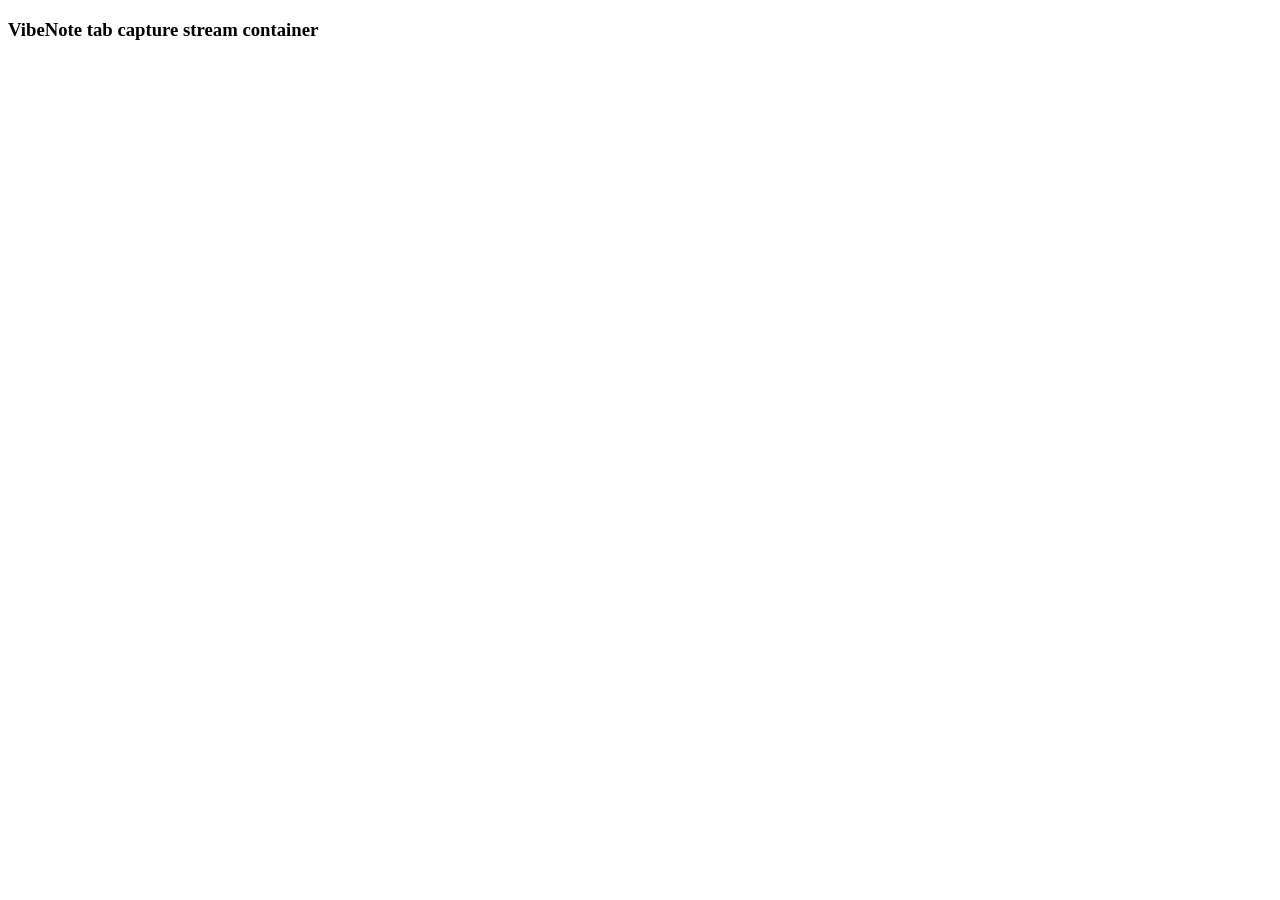
<file: extension/offscreen.html>
<!DOCTYPE html>
<html>
<head>
    <meta charset="utf-8">
    <title>VibeNote Offscreen Capturer</title>
    <script src="offscreen.js"></script>
</head>
<body>
    <h3>VibeNote tab capture stream container</h3>
</body>
</html>
</file>
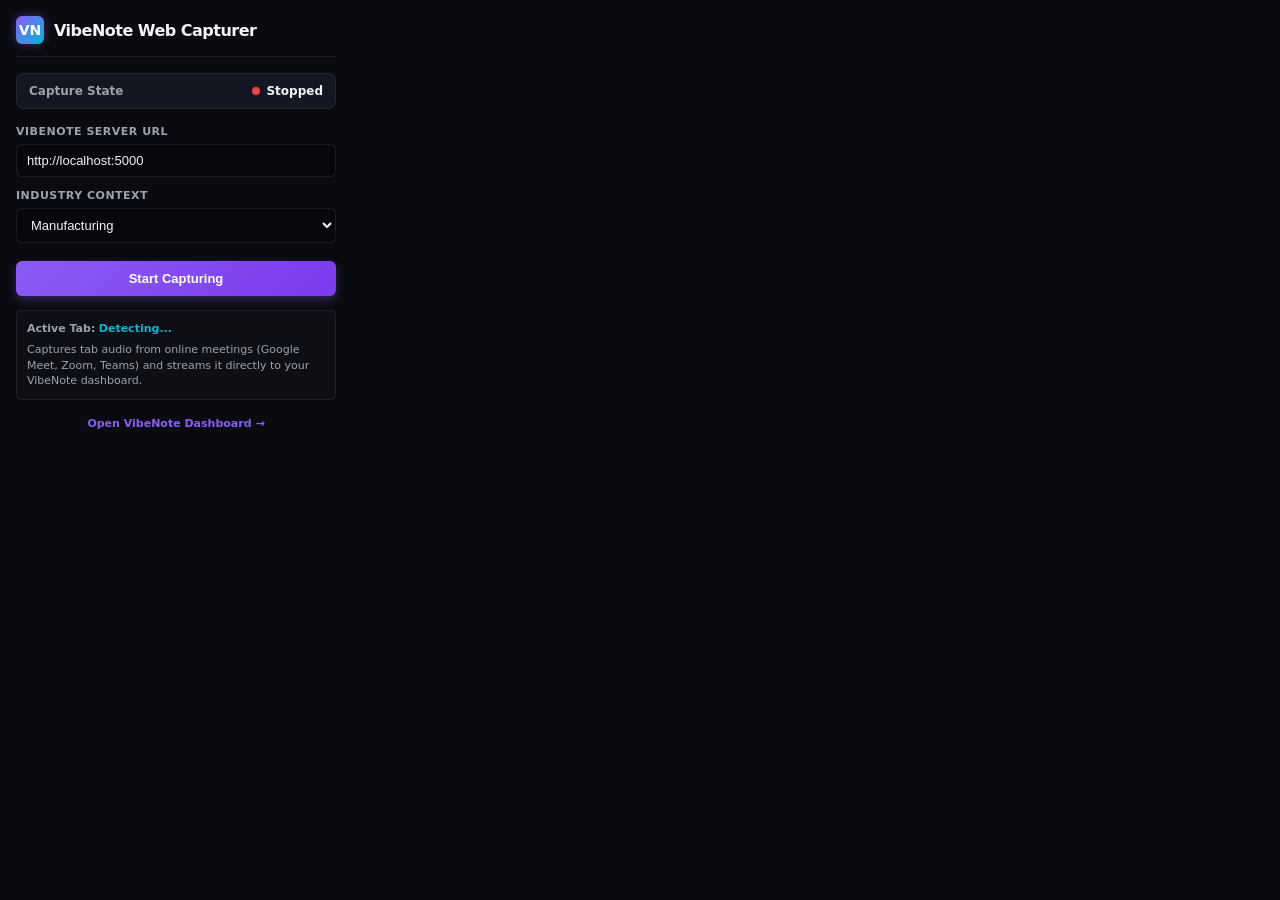
<file: extension/popup.html>
<!DOCTYPE html>
<html lang="en">
<head>
    <meta charset="UTF-8">
    <title>VibeNote Capturer</title>
    <style>
        :root {
            --bg-base: #0a0b10;
            --bg-card: rgba(22, 24, 37, 0.95);
            --primary: #8b5cf6;
            --primary-hover: #7c3aed;
            --secondary: #06b6d4;
            --text-main: #f3f4f6;
            --text-muted: #9ca3af;
            --success: #10b981;
            --danger: #ef4444;
            --border: rgba(255, 255, 255, 0.08);
        }

        body {
            width: 320px;
            margin: 0;
            padding: 16px;
            background: var(--bg-base);
            font-family: system-ui, -apple-system, BlinkMacSystemFont, 'Segoe UI', Roboto, Oxygen, Ubuntu, Cantarell, sans-serif;
            color: var(--text-main);
            overflow: hidden;
        }

        .header {
            display: flex;
            align-items: center;
            justify-content: flex-start;
            gap: 10px;
            border-bottom: 1px solid var(--border);
            padding-bottom: 12px;
            margin-bottom: 16px;
        }

        .logo-icon {
            width: 28px;
            height: 28px;
            border-radius: 6px;
            background: linear-gradient(135deg, var(--primary), var(--secondary));
            display: flex;
            align-items: center;
            justify-content: center;
            font-weight: bold;
            font-size: 14px;
            color: #fff;
            box-shadow: 0 0 10px rgba(139, 92, 246, 0.4);
        }

        .logo-title {
            font-size: 16px;
            font-weight: 700;
            letter-spacing: -0.5px;
        }

        .status-section {
            display: flex;
            align-items: center;
            justify-content: space-between;
            margin-bottom: 16px;
            background: var(--bg-card);
            padding: 10px 12px;
            border-radius: 8px;
            border: 1px solid var(--border);
        }

        .status-label {
            font-size: 12px;
            font-weight: 600;
            color: var(--text-muted);
        }

        .status-badge {
            display: flex;
            align-items: center;
            gap: 6px;
            font-size: 12px;
            font-weight: 600;
        }

        .status-dot {
            width: 8px;
            height: 8px;
            border-radius: 50%;
            background: var(--danger);
        }

        .status-dot.active {
            animation: pulse 1.5s infinite;
        }

        .form-group {
            margin-bottom: 12px;
        }

        label {
            display: block;
            font-size: 11px;
            font-weight: 600;
            text-transform: uppercase;
            letter-spacing: 0.5px;
            color: var(--text-muted);
            margin-bottom: 6px;
        }

        input, select {
            width: 100%;
            padding: 8px 10px;
            background: rgba(0, 0, 0, 0.2);
            border: 1px solid var(--border);
            border-radius: 6px;
            color: var(--text-main);
            font-size: 13px;
            outline: none;
            box-sizing: border-box;
        }

        input:focus, select:focus {
            border-color: var(--primary);
        }

        .btn-group {
            margin-top: 18px;
        }

        button {
            width: 100%;
            padding: 10px;
            border-radius: 6px;
            border: none;
            font-weight: 600;
            font-size: 13px;
            cursor: pointer;
            transition: all 0.2s;
        }

        .btn-start {
            background: linear-gradient(135deg, var(--primary), var(--primary-hover));
            color: #fff;
            box-shadow: 0 4px 10px rgba(139, 92, 246, 0.3);
        }

        .btn-start:hover {
            transform: translateY(-1px);
            box-shadow: 0 6px 14px rgba(139, 92, 246, 0.4);
        }

        .btn-stop {
            background: var(--danger);
            color: #fff;
            box-shadow: 0 4px 10px rgba(239, 68, 68, 0.3);
            display: none;
        }

        .btn-stop:hover {
            background: #dc2626;
        }

        .info-card {
            margin-top: 14px;
            padding: 10px;
            background: rgba(255, 255, 255, 0.02);
            border: 1px solid var(--border);
            border-radius: 6px;
            font-size: 11px;
            color: var(--text-muted);
            line-height: 1.4;
        }

        .url-text {
            color: var(--secondary);
            font-weight: 600;
            word-break: break-all;
        }

        @keyframes pulse {
            0%, 100% { opacity: 1; }
            50% { opacity: 0.5; }
        }
    </style>
</head>
<body>
    <div class="header">
        <div class="logo-icon">VN</div>
        <div class="logo-title">VibeNote Web Capturer</div>
    </div>

    <div class="status-section">
        <span class="status-label">Capture State</span>
        <div class="status-badge">
            <span class="status-dot" id="statusDot"></span>
            <span id="statusText">Stopped</span>
        </div>
    </div>

    <div class="form-group">
        <label for="serverUrl">VibeNote Server URL</label>
        <input type="text" id="serverUrl" value="http://localhost:5000">
    </div>

    <div class="form-group">
        <label for="industry">Industry Context</label>
        <select id="industry">
            <option value="manufacturing">Manufacturing</option>
            <option value="construction">Construction</option>
            <option value="financial services">Financial Services</option>
        </select>
    </div>

    <div class="btn-group">
        <button class="btn-start" id="startBtn">Start Capturing</button>
        <button class="btn-stop" id="stopBtn">Stop Capturing</button>
    </div>

    <div class="info-card">
        <div style="margin-bottom: 6px;"><strong>Active Tab:</strong> <span class="url-text" id="tabUrl">Detecting...</span></div>
        Captures tab audio from online meetings (Google Meet, Zoom, Teams) and streams it directly to your VibeNote dashboard.
    </div>

    <div style="margin-top: 12px; text-align: center;">
        <a href="http://localhost:5000" target="_blank" id="dashboardLink" style="color: var(--primary); font-size: 11px; text-decoration: none; font-weight: 600;">Open VibeNote Dashboard &rarr;</a>
    </div>

    <script src="popup.js"></script>
</body>
</html>
</file>
